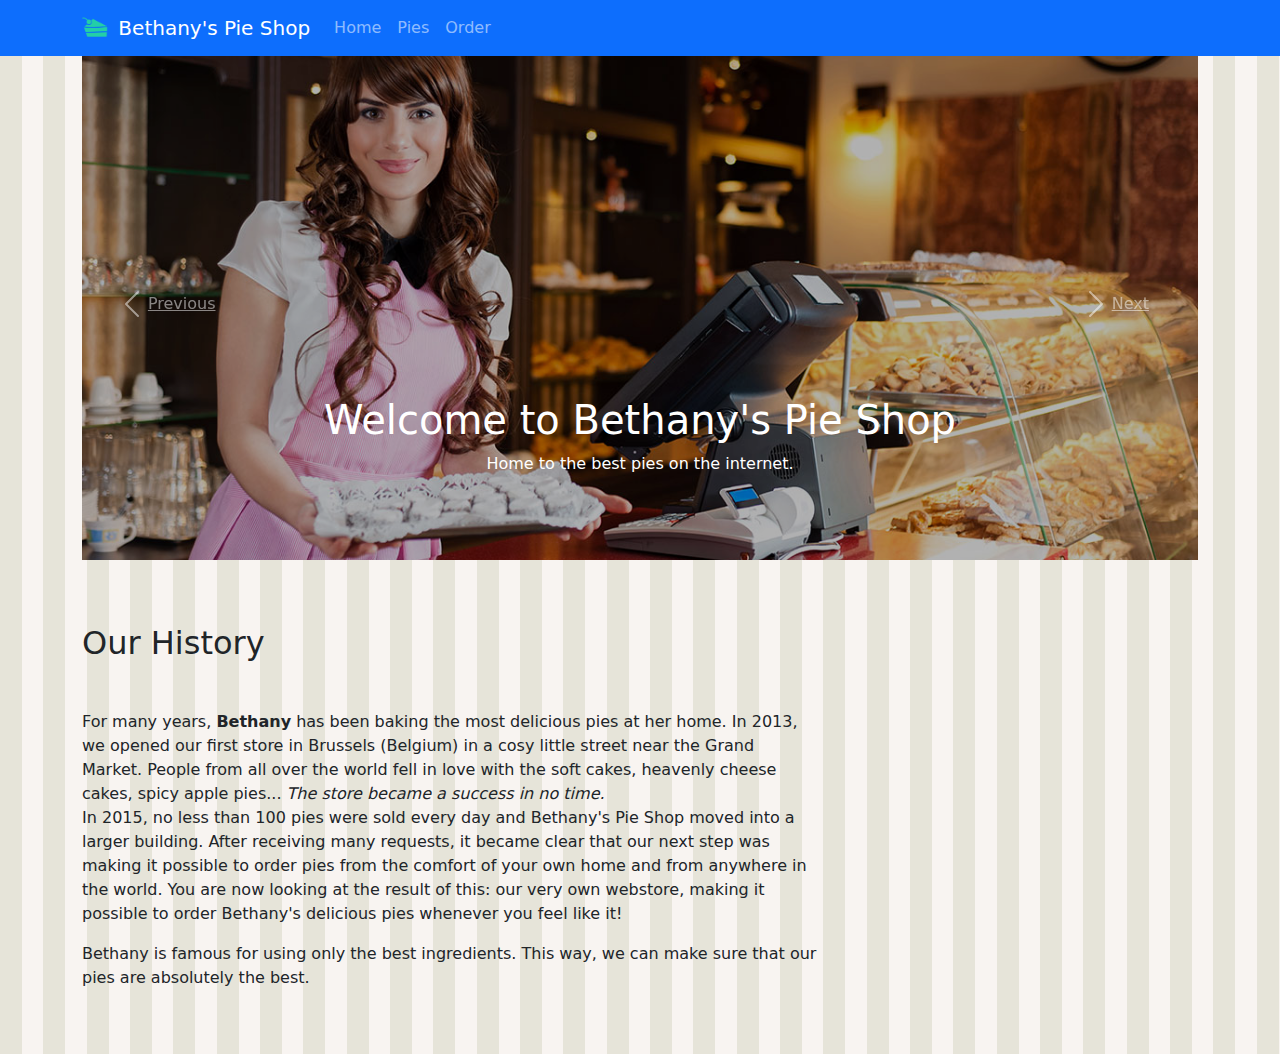
<file: index.html>
<!DOCTYPE html>

<html>

<head>
  <meta charset="utf-8">
  <meta name="viewport" content="width=device-width, initial-scale=1, shrink-to-fit=no">
  <link rel="stylesheet" href="css/bootstrap.css">
  <link rel="stylesheet" href="css/site.css">
</head>

<body>
  <header>
    <nav class="navbar navbar-expand-md navbar-dark fixed-top bg-primary">
      <div class="container">

        <a class="navbar-brand" href="index.html">
          <img src="images/pie.png" width="30" height="30" class="d-inline-block align-top" alt="">
          Bethany's Pie Shop</a>
        <button class="navbar-toggler" type="button" data-toggle="collapse" data-target="#navbarCollapse"
          aria-controls="navbarCollapse" aria-expanded="false" aria-label="Toggle navigation">
          <span class="navbar-toggler-icon"></span>
        </button>
        
        <div class="collapse navbar-collapse" id="navbarCollapse">
          <ul class="nav navbar-nav mr-auto">
            <li class="nav-item active">
              <a class="nav-link" href="index.html">Home </a>
            </li>
            <li class="nav-item">
              <a href="allpies.html" class="nav-link"> Pies</a>
              </li>
            <li class="nav-item">
              <a class="nav-link" href="order.html">Order</a>
            </li>
          </ul>
        </div>
      </div>
    </nav>
  </header>

  <main class="container" role="main">
    <div id="welcomeCarousel" class="carousel slide" data-ride="carousel">
      <ol class="carousel-indicators">
        <li data-target="#welcomeCarousel" data-slide-to="0" class="active"></li>
        <li data-target="#welcomeCarousel" data-slide-to="1"></li>
        <li data-target="#welcomeCarousel" data-slide-to="2"></li>
      </ol>
      <div class="carousel-inner">
        <div class="carousel-item active welcome-carousel-image1">
          <div class="container">
            <div class="carousel-caption">
              <h1>Welcome to Bethany's Pie Shop</h1>
              <p>Home to the best pies on the internet.</p>
            </div>
          </div>
        </div>
        <div class="carousel-item welcome-carousel-image2">
          <div class="container">
            <div class="carousel-caption text-left">
              <h1>Discover our pie subscription</h1>
              <p>Our delicious pies delivered to your door. Every week.</p>
              <p><a class="btn btn-lg btn-primary" href="piesubscription.html" role="button">Sign up today</a></p>
            </div>
          </div>
        </div>
        <div class="carousel-item welcome-carousel-image3">
          <div class="container">
            <div class="carousel-caption text-right">
              <h1>Browse the pies of summer.</h1>
              <p>Every season has its pies. Enjoy our summer fruit pies now.</p>
              <p><a class="btn btn-lg btn-primary" href="fruitpies.html" role="button">Fruit pies</a></p>
            </div>
          </div>
        </div>
      </div>
      <a class="carousel-control-prev" href="#welcomeCarousel" role="button" data-slide="prev">
        <span class="carousel-control-prev-icon" aria-hidden="true"></span>
        <span class="sr-only">Previous</span>
      </a>
      <a class="carousel-control-next" href="#welcomeCarousel" role="button" data-slide="next">
        <span class="carousel-control-next-icon" aria-hidden="true"></span>
        <span class="sr-only">Next</span>
      </a>
    </div>

    <div class="row">
      <div class="col-md-8">
        <h2 class="pb-4 mb-4 font-italic">
          Our History
        </h2>
        <p>
          For many years, <b>Bethany</b> has been baking the most delicious pies at her home. In 2013, we
          opened our first
          store in Brussels (Belgium) in a cosy little street near the Grand Market. People from all over the
          world fell
          in love
          with the soft cakes, heavenly cheese cakes, spicy apple pies... <i>The store became a success in no
            time.</i>
          <br>In 2015, no less than 100 pies were sold every day and Bethany's Pie Shop moved into a larger
          building.
          After receiving many requests, it became clear that our next step was making it possible to order
          pies from the
          comfort of your own home and from anywhere in the world. You are now looking at the result of this:
          our very own
          webstore, making it possible to order Bethany's delicious pies whenever you feel like it!
        </p>
        <p>
          Bethany is famous for using only the best ingredients. This way, we can make sure
          that our pies are absolutely the best.
        </p>
      </div>

    </div>

  </main>

  <script src="https://code.jquery.com/jquery-3.4.1.slim.min.js"></script>
  <script src="js/bootstrap.js"></script>
</body>

</html>
</file>
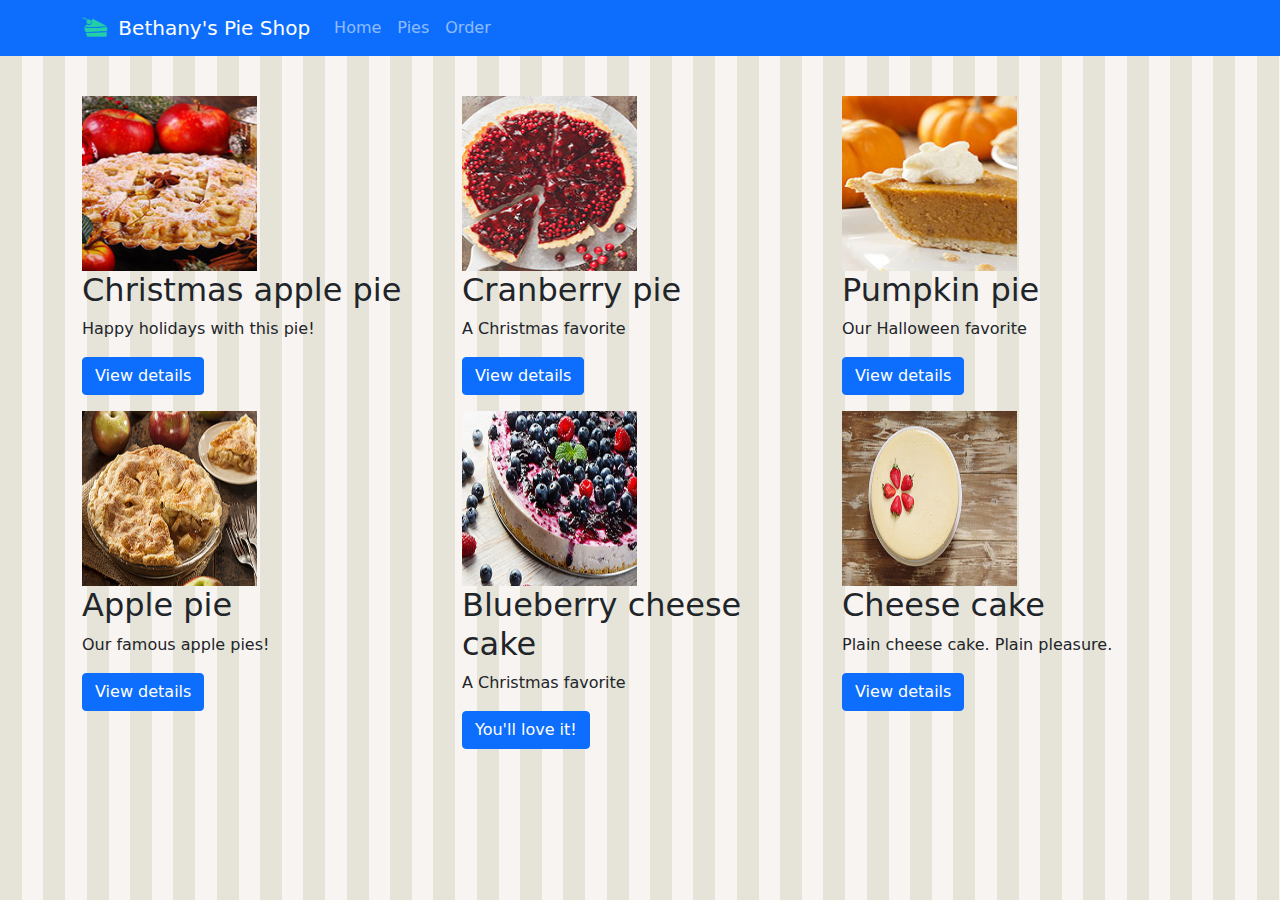
<file: allpies.html>
<!DOCTYPE html>

<html>

<head>
    <meta charset="utf-8">
    <meta name="viewport" content="width=device-width, initial-scale=1, shrink-to-fit=no">
    <link rel="stylesheet" href="css/bootstrap.css">
    <link rel="stylesheet" href="css/site.css">
</head>

<body>
    <header>
        
        <nav class="navbar navbar-expand-md navbar-dark fixed-top bg-primary">
            <div class="container">
               
                <a class="navbar-brand" href="index.html">
                    <img src="images/pie.png" width="30" height="30" class="d-inline-block align-top" alt="">
                        Bethany's Pie Shop</a>
                <button class="navbar-toggler" type="button" data-toggle="collapse" data-target="#navbarCollapse"
                    aria-controls="navbarCollapse" aria-expanded="false" aria-label="Toggle navigation">
                    <span class="navbar-toggler-icon"></span>
                </button>
               
                <div class="collapse navbar-collapse" id="navbarCollapse">
                   
                    <ul class="navbar-nav mr-auto">
                        <li class="nav-item active">
                            <a class="nav-link" href="index.html">Home</a>
                        </li>
                        <li class="nav-item">
                            <a class="nav-link" href="allpies.html">Pies</a>
                        </li>
                        <li class="nav-item">
                            <a class="nav-link" href="order.html">Order</a>
                        </li>
                    
                    </ul>
                </div>
            </div>
        </nav>
    </header>

    <main role="main">

        <div class="container mt-5">
            <div class="row">
                <div class="col-md-4">
                    <img width="175" height="175" src="images/products/christmasapplepiesmallsquare.jpg">
                    <h2>Christmas apple pie</h2>
                    <p>Happy holidays with this pie!</p>
                    <p><a class="btn btn-primary" href="applepie.html" role="button">View details</a></p>
                </div>
                <div class="col-md-4">
                    <img width="175" height="175" src="images/products/cranberrypiesmallsquare.jpg">
                    <h2>Cranberry pie</h2>
                    <p>A Christmas favorite</p>
                    <p><a class="btn btn-primary" href="applepie.html" role="button">View details</a></p>
                </div>
                <div class="col-md-4">
                    <img width="175" height="175" src="images/products/pumpkinpiesmallsquare.jpg">
                    <h2>Pumpkin pie</h2>
                    <p>Our Halloween favorite</p>
                    <p><a class="btn btn-primary" href="applepie.html" role="button">View details</a></p>
                </div>
            </div>

            <div class="row">
                <div class="col-md-4">
                    <img width="175" height="175" src="images/products/applepiesmall.jpg">
                    <h2>Apple pie</h2>
                    <p>Our famous apple pies!</p>
                    <p><a class="btn btn-primary" href="applepie.html" role="button">View details</a></p>
                </div>
                <div class="col-md-4">
                    <img width="175" height="175" src="images/products/blueberrycheesecakesmall.jpg">
                    <h2>Blueberry cheese cake</h2>
                    <p>A Christmas favorite</p>
                    <p><a class="btn btn-primary" href="applepie.html" role="button">You'll love it!</a></p>
                </div>
                <div class="col-md-4">
                    <img width="175" height="175" src="images/products/cheesecakesmall.jpg">
                    <h2>Cheese cake</h2>
                    <p>Plain cheese cake. Plain pleasure.</p>
                    <p><a class="btn btn-primary" href="applepie.html" role="button">View details</a></p>
                </div>
            </div>
        </div>
    </main>
</body>

</html>
</file>
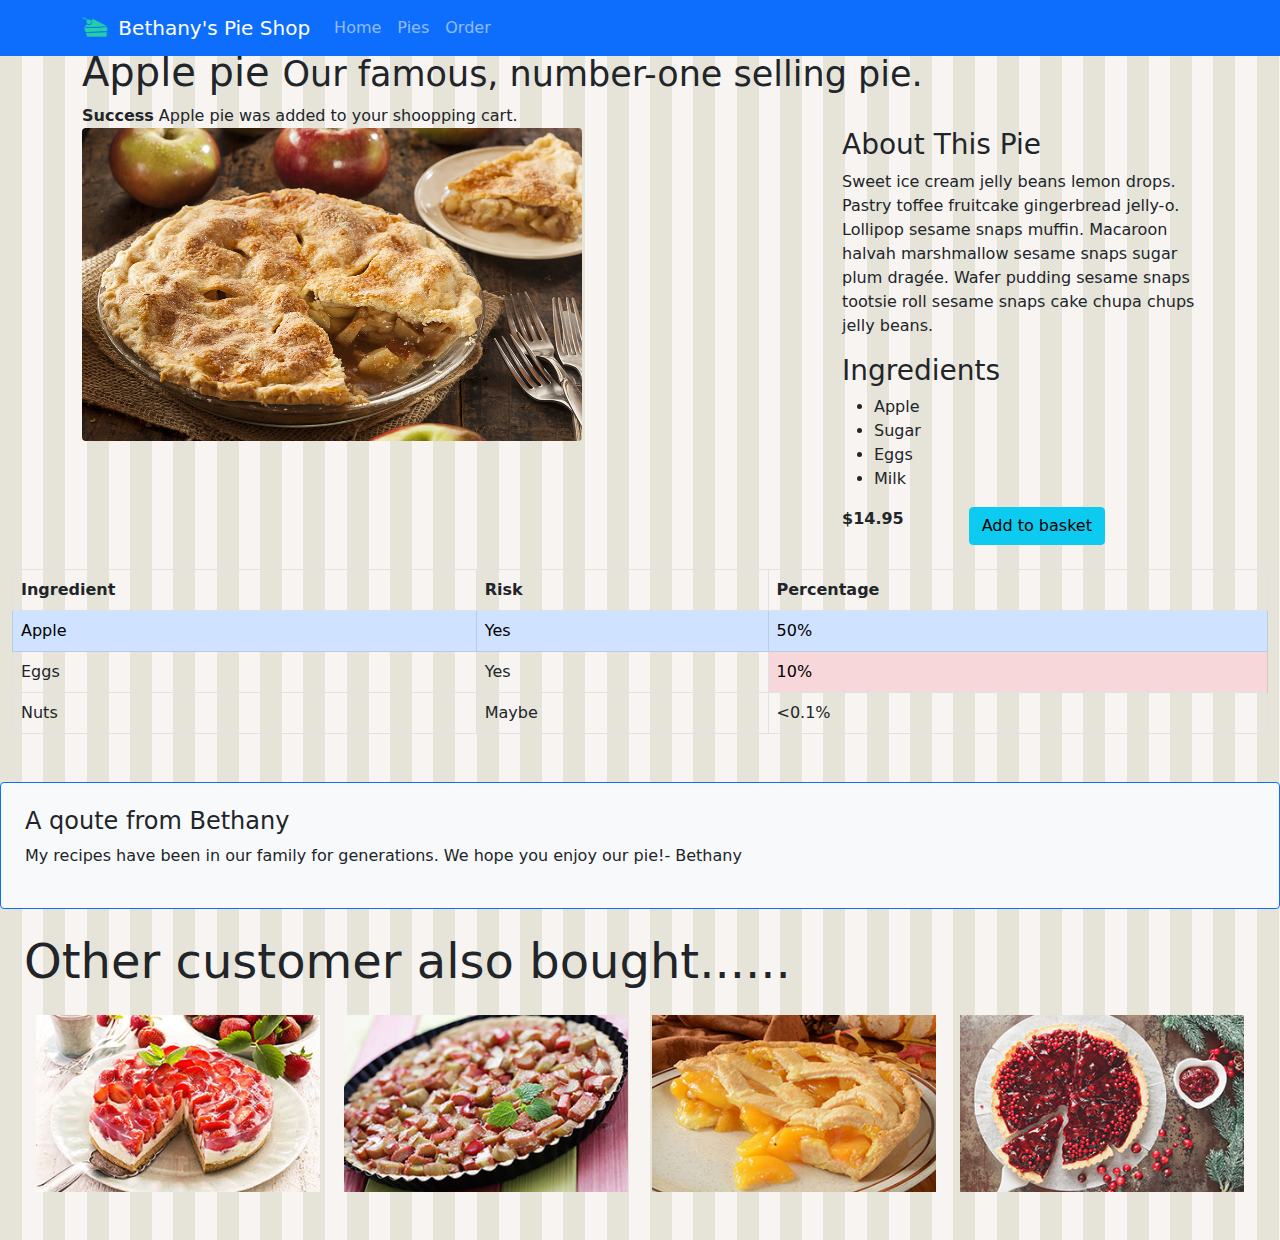
<file: applepie.html>
<!DOCTYPE html>
<html lang="en">

<head>
    <meta charset="UTF-8">
    <meta http-equiv="X-UA-Compatible" content="IE=edge">
    <meta name="viewport" content="width=device-width, initial-scale=1.0, shrink-to-fit=no">
    
    <link href="css/bootstrap.css" rel="stylesheet">
    <link href="css/site.css" rel="stylesheet">
</head>

<body>
    <header>
        <nav class="navbar navbar-expand-md navbar-dark fixed-top bg-primary">
           
            <div class="container">
                <a class="navbar-brand" href="index.html">
                    <img src="images/pie.png" width="30" height="30" class="d-inline-block align-top" alt="">
                        Bethany's Pie Shop</a>
                
                <button class="navbar-toggler" type="button" data-toggle="collapse" data-target="#navbarCollapse"
                    aria-controls="navbarCollapse" aria-expanded="false" aria-label="Toggle navigation">
                    <span class="navbar-toggler-icon"></span>
                </button>
                
                <div class="collapse navbar-collapse" id="navbarCollapse">
                    
                    <ul class="navbar-nav mr-auto">
                        <li class="nav-item active">
                            <a class="nav-link" href="index.html">Home</a>
                        </li>
                        <li class="nav-item">
                            <a class="nav-link" href="allpies.html">Pies</a>
                        </li>
                        <li class="nav-item">
                            <a class="nav-link" href="order.html">Order</a>
                        </li>
                    
                    </ul>
                </div>
            </div>
        </nav>
    </header>

    <main role="main">
        <div class="container">
            <h1>Apple pie
                <small>Our famous, number-one selling pie.</small>
            </h1> 
           
            <strong>Success</strong> Apple pie was added to your shoopping cart.
            
            <div class="row" >
                <div class="col-md-8">
                    <img src="images/products/applepie.jpg"  class="rounded" width="500 " alt="Image of apple pie">
                </div>
 
                <div class="col-md-4">
                    <h3 class="text-capitalize">About this pie</h3>
                    <p class="text-justify">Sweet ice cream jelly beans lemon drops. Pastry toffee fruitcake gingerbread jelly-o.
                        Lollipop sesame snaps muffin. Macaroon halvah marshmallow sesame snaps sugar plum dragée.
                        Wafer pudding sesame snaps tootsie roll sesame snaps cake chupa chups jelly beans.</p>
                    <h3>Ingredients</h3>
                    <ul>
                        <li>Apple</li>
                        <li>Sugar</li>
                        <li>Eggs</li> 
                        <li>Milk</li>
                    </ul>
                    <div class="row">
                        <div class="col-md-4">
                            <strong>$14.95</strong>
                        </div>
                        <div class="col-md-8">
                            <a type="button" href="shoppingbasket.html" class="btn btn-info">
                                Add to basket
                            </a>
                        </div>
                    </div>
                </div>
            </div>
        </div>

        <div class="row">
            <div class="table-responsive p-4">
            <table class="table table-hover table-bordered table-responsive">
                <thead class="thead-light">
                    <tr>
                        <th>Ingredient</th>
                        <th>Risk</th>
                        <th>Percentage</th>
                    </tr>
                </thead>
                <tbody>
                    <tr class="table-primary">
                        <td>Apple</td>
                        <td>Yes</td>
                        <td>50%</td>
                    </tr>
                    <tr>
                        <td>Eggs</td>
                        <td>Yes</td>
                        <td class="table-danger">10%</td>
                    </tr>
                    <tr>
                        <td>Nuts</td>
                        <td>Maybe</td>
                        <td>&lt;0.1%</td>
                    </tr>
                </tbody>
            </table>
            </div>

        </div>
        
        <div class="p-4 mb-3 mt-2 bg-light rounded border border-primary">
             <h4>A qoute from Bethany</h4>
                <p>My recipes have been in our family for generations. We hope you enjoy our
                    pie!-
                    Bethany
         </div>

        <h3 class="display-5 my-4 mx-4">Other customer also bought......</h3>

        <div class="row mx-4">
            <div class="col-md-3 col-sm-6">
                <a href="applepie.html">
                    <img class="img-fluid" src="images/products/strawberrycheesecakesmall.jpg" alt="">
                </a>
            </div>
            <div class="col-md-3 col-sm-6">
                <a href="applepie.html">
                    <img class="img-fluid" src="images/products/rhubarbpiesmall.jpg" alt="">
                </a>
            </div>

            <div class="col-md-3 col-sm-6">
                <a href="applepie.html">
                    <img class="img-fluid" src="images/products/peachpiesmall.jpg" alt="">
                </a>
            </div>

            <div class="col-md-3 col-sm-6">
                <a href="applepie.html">
                    <img class="img-fluid" src="images/products/cranberrypiesmall.jpg" alt="">
                </a>
            </div>
        </div>

        


    </main>
</body>

</html>
</file>
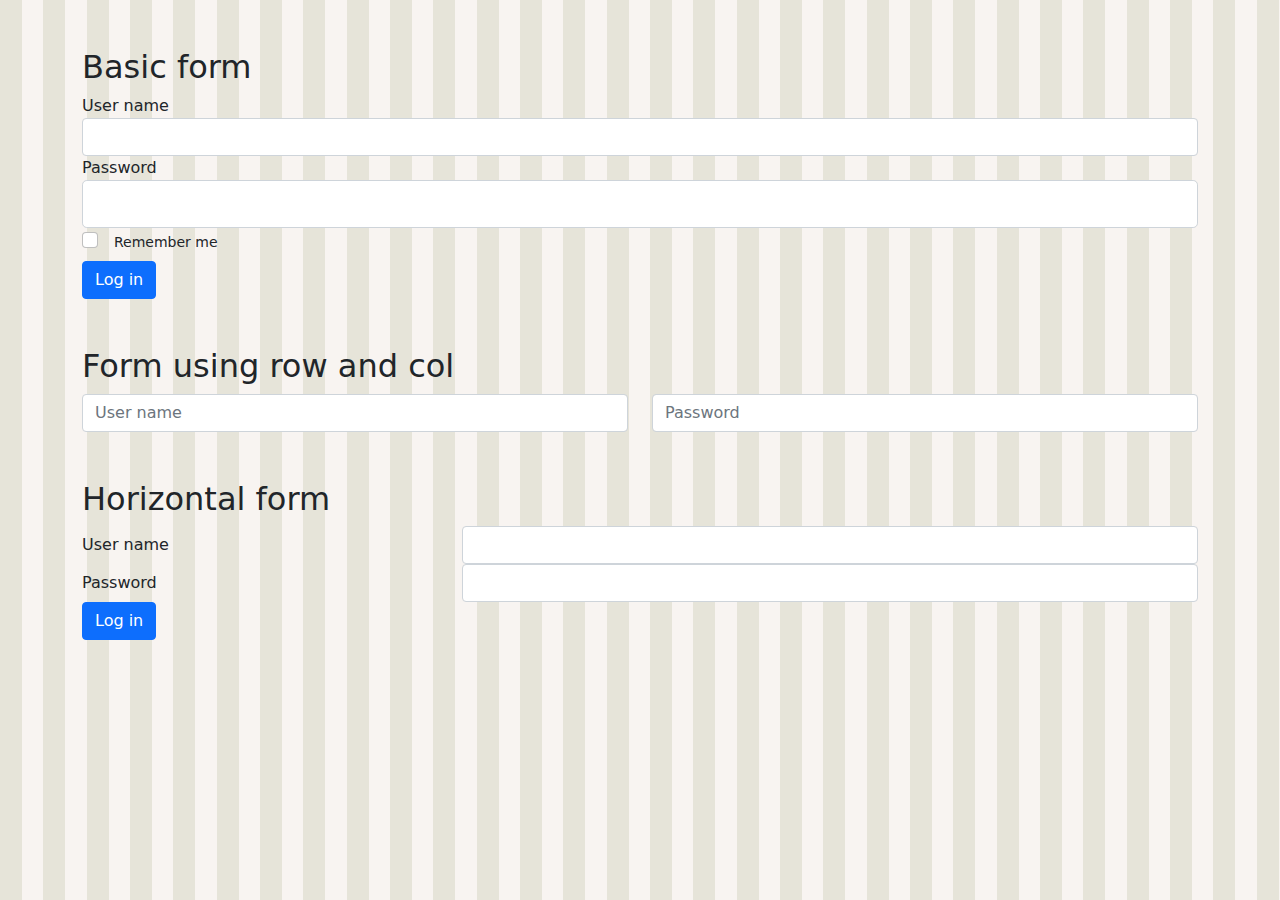
<file: basicform.html>
<!DOCTYPE html>
<html lang="en">
<head>
    <meta charset="UTF-8">
    <meta http-equiv="X-UA-Compatible" content="IE=edge">
    <meta name="viewport" content="width=device-width, initial-scale=1.0 shrink-to-fit=no">

    <link rel="stylesheet" href="css/bootstrap.css">
    <link rel="stylesheet" href="css/site.css">
    
    <title>Document</title>
</head>
<body>
    
    <div class="container">
        <h2>Basic form</h2>

        <div class="row">
            <form>
                <div class="form-group">
                    <label for="userNameInput">User name</label>
                    <input type="text" class="form-control" id="userNameInput">
                </div>
                <div class="form-group">
                    <label for="passwordInput">Password</label>
                    <input type="password" class="form-control form-control-lg" id="passwordInput">
                </div>
                <div class="form-group form-check">
                    <input type="checkbox" class="form-check-input" id="rememberMeCheck">
                    <label class="form-check-label form-control-sm" for="rememberMeCheck">Remember me</label>
                </div>
                <button type="submit" class="btn btn-primary">Log in</button>
            </form>
        </div>

        <div class="mt-5">
            <h2>Form using row and col</h2>

            <div class="row">

                <form>
                    <div class="row">
                        <div class="col">
                            <input type="text" class="form-control" placeholder="User name">
                        </div>
                        <div class="col">
                            <input type="text" class="form-control" placeholder="Password">
                        </div>
                    </div>
                </form>
            </div>
        </div>

        <div class="mt-5">
            <h2>Horizontal form</h2>
            <div class="row">
                <form>
                    <div class="form-group row">

                        <label for="userNameInput" class="col-sm-4 col-form-label ">User name</label>
                        <div class="col-sm-8">
                            <input type="text" class="form-control " id="userNameInput">
                        </div>
                    </div>
                    <div class="form-group row">
                        <label for="passwordInput" class="col-sm-4 col-form-label">Password</label>
                        <div class="col-sm-8">
                            <input type="password" class="form-control" id="passwordInput">
                        </div>
                    </div>
                    <button type="submit" class="btn btn-primary">Log in</button>
                </form>
            </div>
        </div>
    </div>
</body>
</html>
</file>
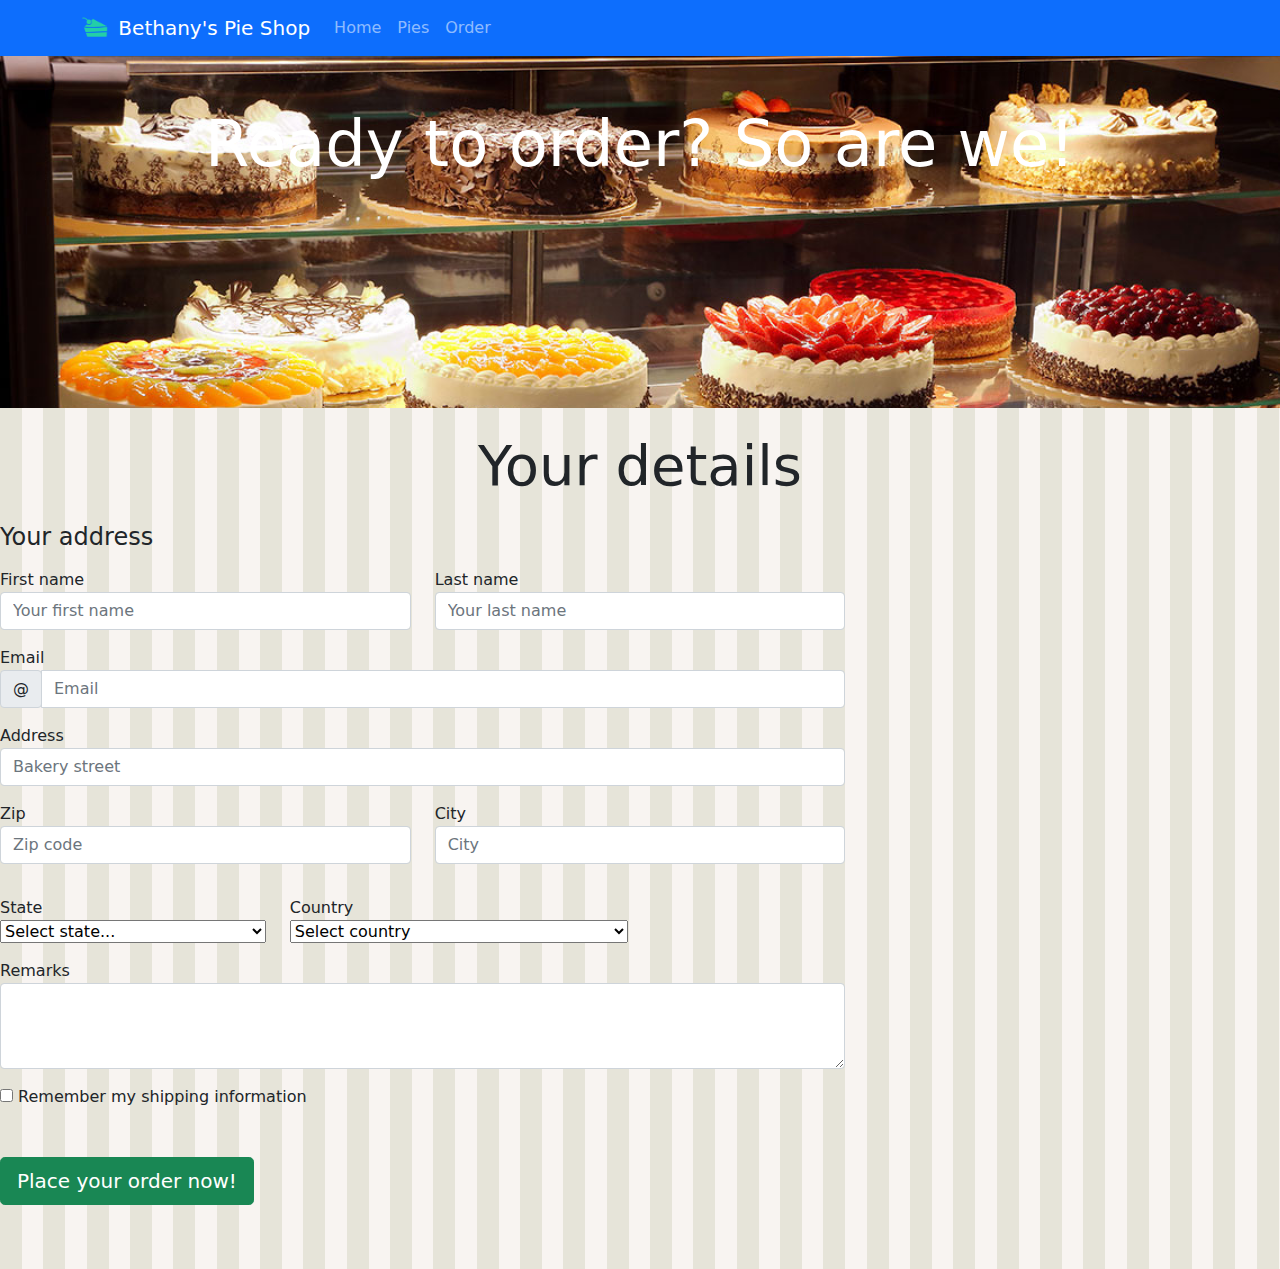
<file: order.html>
<!DOCTYPE html>
<html lang="en">
<head>
    <meta charset="UTF-8">
    <meta http-equiv="X-UA-Compatible" content="IE=edge">
    <meta name="viewport" content="width=device-width, initial-scale=1.0">

    <link rel="stylesheet" href="css/bootstrap.css">
    <link rel="stylesheet" href="css/site.css">

    <title>Document</title>
</head>
<body>
    
    <header>
        <nav class="navbar navbar-expand-md navbar-dark fixed-top bg-primary">
            <div class="container">
                <a class="navbar-brand" href="index.html">
                    <img src="images/pie.png" width="30" height="30" class="d-inline-block align-top" alt="">
                        Bethany's Pie Shop</a>
                
                <div class="collapse navbar-collapse" id="navbarCollapse">
                    <ul class="navbar-nav mr-auto">
                        <li class="nav-item active">
                            <a class="nav-link" href="index.html">Home</a>
                        </li>
                        <li class="nav-item">
                            <a class="nav-link" href="allpies.html">Pies</a>
                        </li>
                        <li class="nav-item">
                            <a class="nav-link" href="order.html">Order</a>
                        </li>
                    </ul>
                </div>
            </div>
        </nav>
    </header>

    <main role="main">
        <div class="jumbotron jumbotron-other container-fluid">
            <div class="container">
                <h1 class="display-3 text text-white">Ready to order? So are we!</h1>
            </div>
        </div>

        <div class="container">

            <div class="p-2 pt-md-4 pb-md-3 mx-auto text-center">
                <h1 class="display-4">Your details</h1>
            </div>
        </div>
    
    <div class="row">
        <div class="col-md-8 order-md-1">
            <h4 class="mb-3">Your address</h4>
            <form class="needs-validation" action="order.html" method="get" novalidate>
                <div class="row">
                    <div class="col-md-6 mb-3 form-group">
                        <label for="firstName">First name</label>
                        <input type="text" class="form-control" id="firstName" placeholder="Your first name">
                    </div>
                    <div class="col-md-6 mb-3 form-group">
                        <label for="lastName">Last name</label>
                        <input type="text" class="form-control" id="lastName" placeholder="Your last name">
                    </div>
                </div>

                <div class="mb-3">
                    <label for="email">Email</label>
                    <div class="input-group">
                        <div class="input-group-prepend">
                            <span class="input-group-text">@</span>
                        </div>
                        <input type="text" class="form-control" id="email" placeholder="Email" >
                    </div>
                </div>

                <div class="mb-3 form-group">
                    <label for="address">Address</label>
                    <input type="text" class="form-control" id="address" placeholder="Bakery street" >
                </div>

                <div class="mb-3">
                    <div class="row">
                        <div class="col-md-6 mb-3 form-group">
                            <label for="zip">Zip</label>
                            <input type="text" class="form-control" id="zip" placeholder="Zip code" >
                        </div>
                        <div class="col-md-6 mb-3 form-group">
                            <label for="city">City</span></label>
                            <input type="text" class="form-control" id="city" placeholder="City" >
                        </div>
                    </div>
                </div>

                <div class="row">
                    <div class="col-md-4 mb-3 form-group">
                        <label for="state">State</label>
                        <select class="custom-select d-block w-100" id="state" >
                            <option value="">Select state...</option>
                            <option>Not applicable</option>
                            <option> Alabama</option>
                            <option>Alaska</option>
                            <option>Arizona</option>
                            <option>Arkansas</option>
                            <option>California</option>
                            <option>Colorado</option>
                            <option>Connecticut</option>
                            <option>Delaware</option>
                            <option>Florida</option>
                            <option>Georgia</option>
                            <option>Hawaii</option>
                            <option>Idaho</option>
                        </select>
                    </div>
                    <div class="col-md-5 mb-3 form-group">
                        <label for="country">Country</label>
                        <select class="custom-select d-block w-100" id="country" >
                            <option value="">Select country</option>
                            <option>Belgium</option>
                            <option>France</option>
                            <option>Germany</option>
                            <option>United Kingdom</option>
                            <option>United States</option>
                        </select>
                    </div>

                </div>

                <div class="mb-3">
                    <div class="form-group">
                        <label for="remarks">Remarks</label>
                        <textarea class="form-control" id="remarks" rows="3"></textarea>
                    </div>
                </div>

                <div class="mb-5">
                    <div class="custom-control custom-checkbox">
                        <input type="checkbox" class="custom-control-input" id="saveShipping">
                        <label class="custom-control-label" for="saveShipping">Remember my shipping information</label>
                    </div>
                </div>

                <button class="btn btn-success btn-lg btn-block mb-3"type="submit">Place your order now!</button>
                
        </form>
    </div>
</div>
</main>

<script src="https://code.jquery.com/jquery-3.4.1.slim.min.js"></script>
<script src="js/bootstrap.js"></script>

    

</body>
</html>
</file>
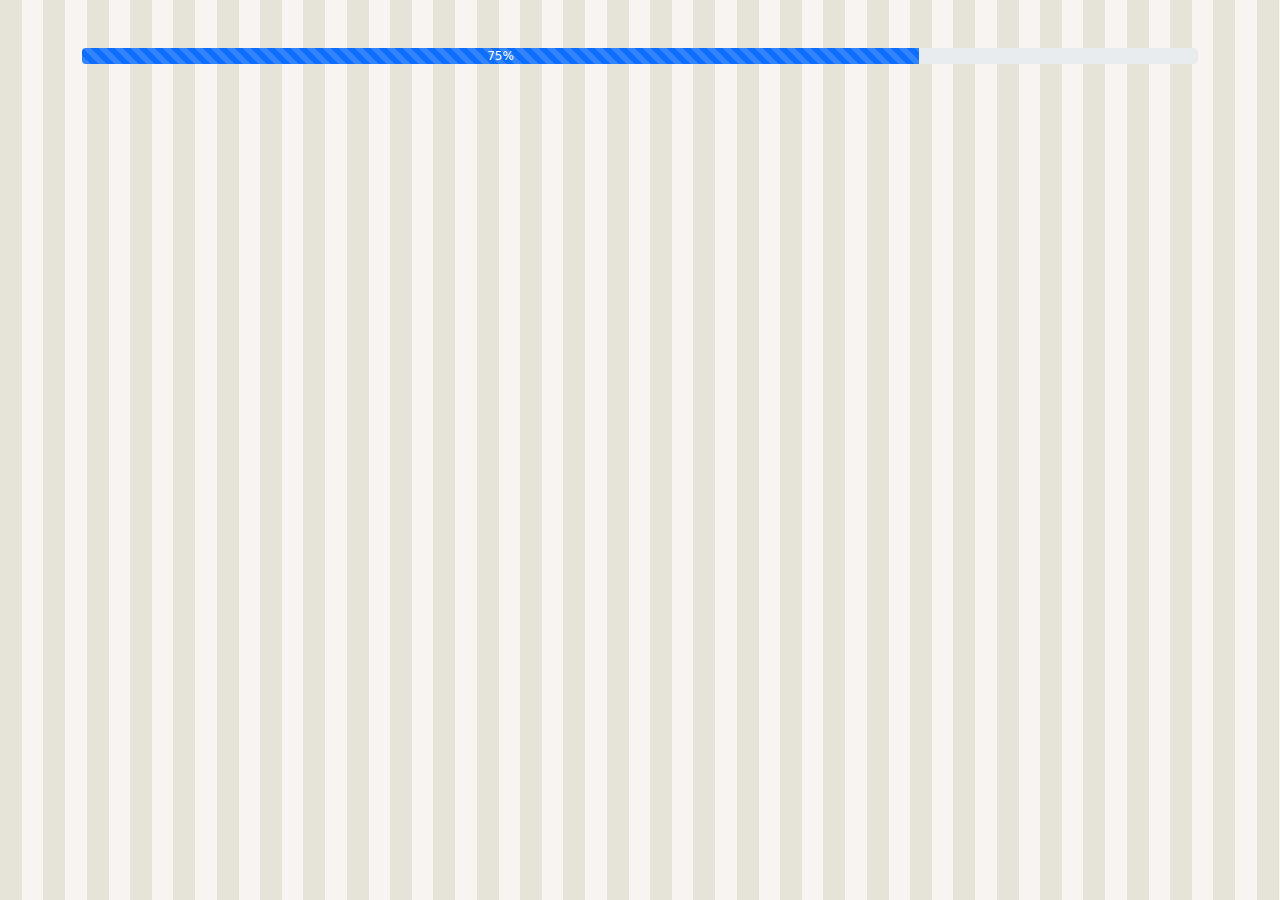
<file: progressbar.html>
<!DOCTYPE html>
<html lang="en">
<head>
    <meta charset="UTF-8">
    <meta http-equiv="X-UA-Compatible" content="IE=edge">
    <meta name="viewport" content="width=device-width, initial-scale=1.0 shrink-to-fit=no">
    <title>Document</title>

    <link href="css/bootstrap.css" rel="stylesheet">
    <link href="css/site.css" rel="stylesheet">
</head>
<body>
    <div class="container">
    <div class="progress">
        <div class="progress-bar w-75 bg-sucess progress-bar-striped progress-bar-animated"
         role="progressbar" aria-valuenow="50" aria-valuemin="0" aria-valuemax="100">
            75%
        </div>
    </div>

</div>
</body>
</html>
</file>
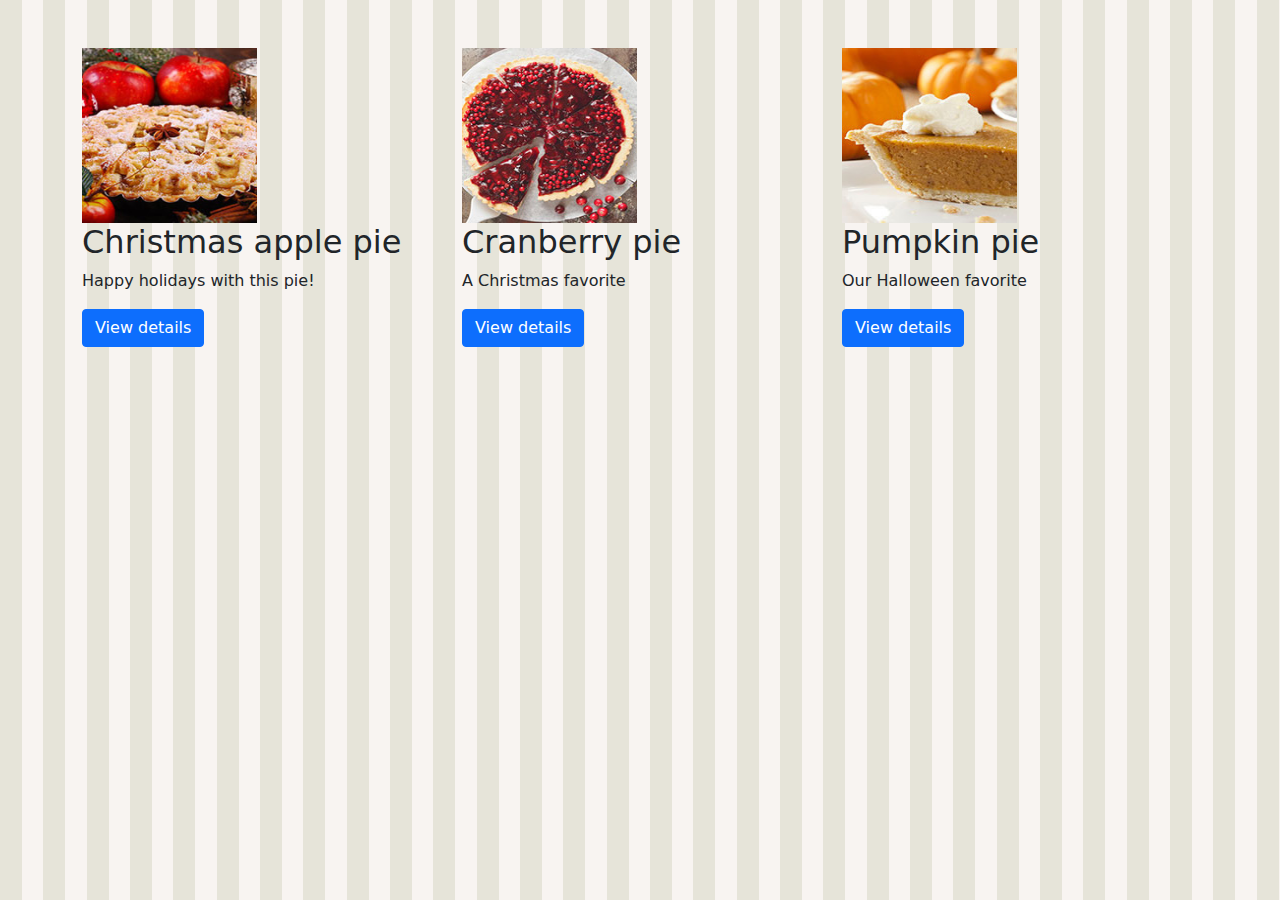
<file: seasonalpies.html>
<!DOCTYPE html>

<html>

<head>
    <meta charset="utf-8">
    <meta name="viewport" content="width=device-width, initial-scale=1, shrink-to-fit=no">
    <link rel="stylesheet" href="css/bootstrap.css">
    <link rel="stylesheet" href="css/site.css">
</head>

<body>
    <main role="main">
        <div class="container">
            <div class="row">
                <div class="col-md-4">
                    <img width="175" height="175" src="images/products/christmasapplepiesmallsquare.jpg">
                    <h2>Christmas apple pie</h2>
                    <p>Happy holidays with this pie!</p>
                    <p><a class="btn btn-primary" href="applepie.html" role="button">View details</a></p>
                </div>
                <div class="col-md-4">
                    <img width="175" height="175" src="images/products/cranberrypiesmallsquare.jpg">
                    <h2>Cranberry pie</h2>
                    <p>A Christmas favorite</p>
                    <p><a class="btn btn-primary" href="applepie.html" role="button">View details</a></p>
                </div>
                <div class="col-md-4">
                    <img width="175" height="175" src="images/products/pumpkinpiesmallsquare.jpg">
                    <h2>Pumpkin pie</h2>
                    <p>Our Halloween favorite</p>
                    <p><a class="btn btn-primary" href="applepie.html" role="button">View details</a></p>
                </div>
            </div>
        </div>
    </main>
</body>

</html>
</file>
<file: css/site.css>
body{
    background-image: url(../images/pattern.png);
    padding: 3rem 0 3rem 0;
}

.text{
    text-align: center;
    padding-top: 3.65rem;
}

.float-right{
    float: right
}

.bg-primary{
    background: color #a593c2 !important;
}

.carousel{
    margin-bottom: 4rem;
}

.carousel-caption{
    bottom: 3rem;
    z-index: 10;
}

.carousel-item{
    height: 32rem;
    max-width: 100vw;
    background-size: cover;
    background-position: center center;
    background-repeat: no-repeat;
}

.welcome-carousel-image1{
    box-shadow: inset 0 0 0 100vw rgba(0, 0, 0, 0.3);
    background-image: url(../images/carousel1.jpg);
}

.welcome-carousel-image2{
    box-shadow: inset 0 0 0 100vw rgba(0, 0, 0, 0.3);
    background-image: url(../images/carousel2.jpg);
}

.welcome-carousel-image3{
    box-shadow: inset 0 0 0 100vw rgba(0, 0, 0, 0.3);
    background-image: url(../images/carousel3.jpg);
}

.jumbotron-other{
    background: url(../images/carousel3.jpg) no-repeat fixed;
}

.jumbotron-detail-apple-pie{
    background: url(../images/products/applepie.jpg) no-repeat fixed;
}
.jumbotron{
    height:40vh;
    background-size: cover;
}
</file>
